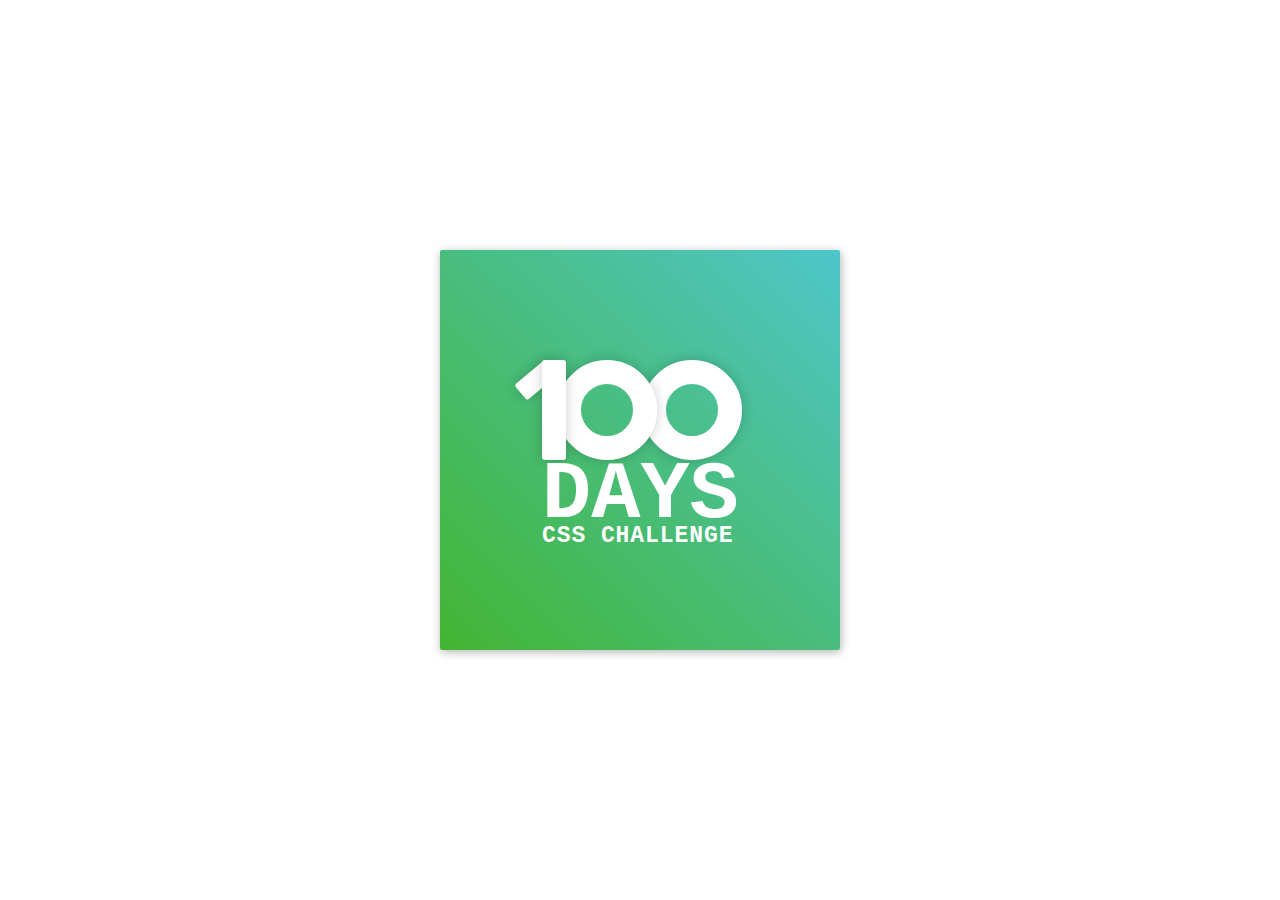
<file: Day 1/index.html>
<!-- We Created  Some CSS Animation In My 100Days And We Learn How To Do It
In This We Created 100 Days Challange Poster -->


<!DOCTYPE html>
<html lang="en">
<head>
    <meta charset="UTF-8">
    <meta name="viewport" content="width=device-width, initial-scale=1.0">
    <title>Day 1 of 100dayscss</title>
    <link rel="stylesheet" href="style.css">
</head>
<body>
    <div class="frame">
        <div class="center">
            <div class="number">
                <div class="one-one"></div>
                <div class="one-two"></div>
                <div class="zero-one"></div>
                <div class="zero-two"></div>
            </div>
            <span class="big">DAYS</span>
            <span class="small">Css challenge</span>
        </div>
    </div>
</body>
</html>
</file>
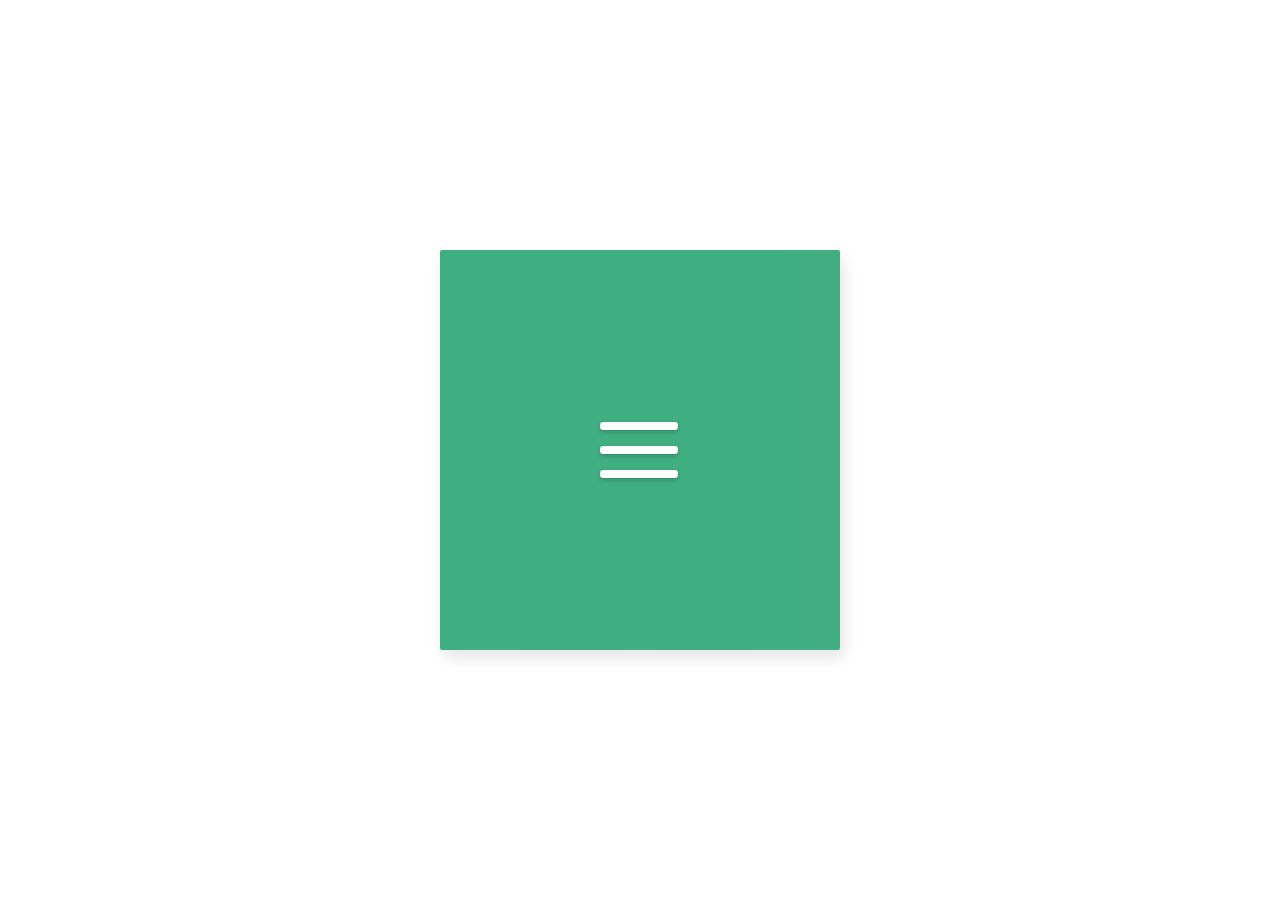
<file: Day 2/index.html>
<!-- We Created  Some CSS Animation In My 100Days And We Learn How To Do It
In This We Created A Menu Icon -->


<!DOCTYPE html>
<html lang="en">
<head>
    <meta charset="UTF-8">
    <meta name="viewport" content="width=device-width, initial-scale=1.0">
    <title>Day 2</title>
    <link rel="stylesheet" href="style.css">
    
</head>
<body>
    <div class="frame">
        <div class="center">
            <div class="menu">
				<div class="line one hidden"></div>
				<div class="line two hidden"></div>
				<div class="line three hidden"></div>
            </div>
    </div>
    <script src="script.js"></script>
</body>
</html>
</file>
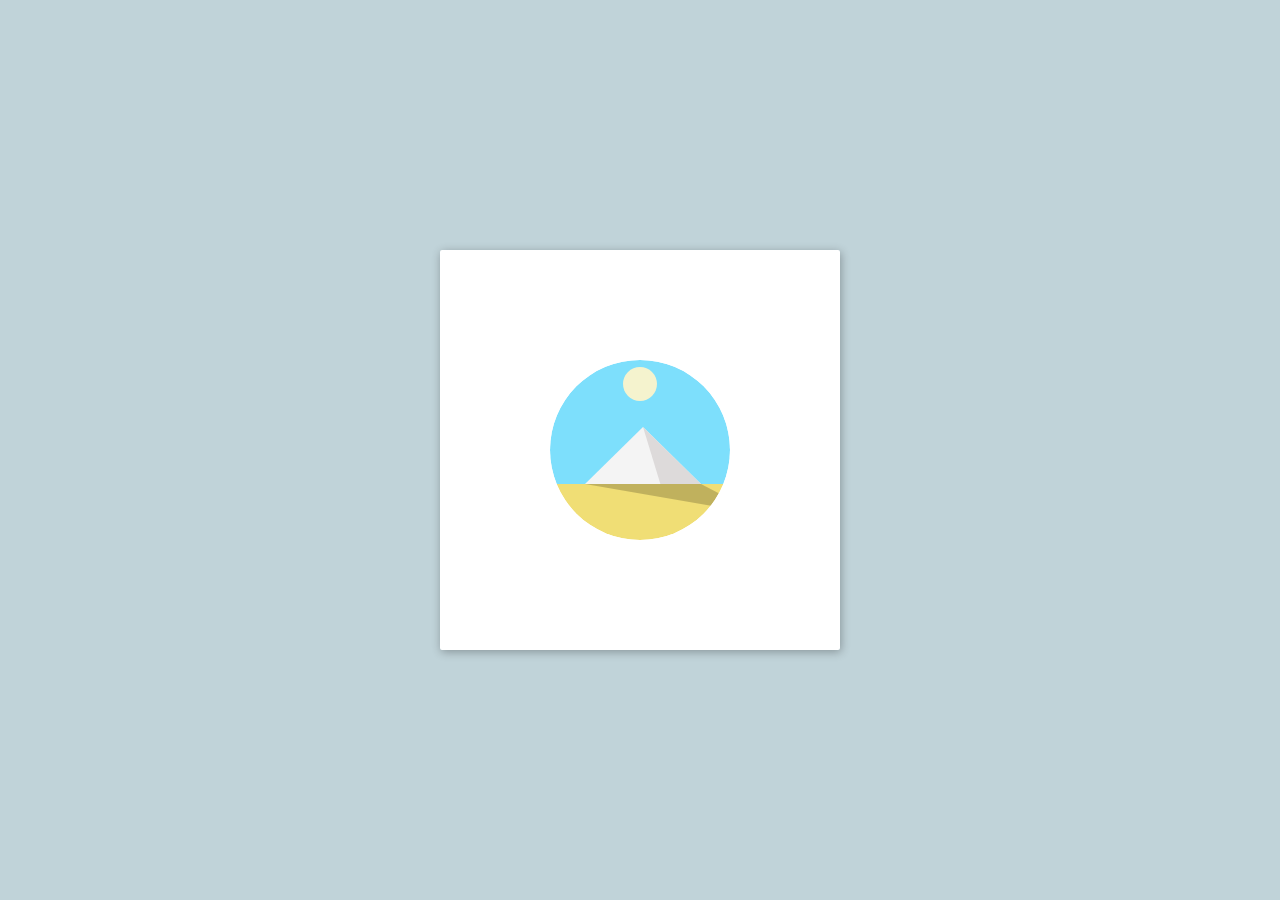
<file: Day 3/index.html>
<!-- We Created  Some CSS Animation In My 100Days And We Learn How To Do It
In This We Created Day-in-Day-Out Animation  -->


<!DOCTYPE html>
<html lang="en">
<head>
    <meta charset="UTF-8">
    <meta name="viewport" content="width=device-width, initial-scale=1.0">
    <title>Day 3</title>
    <link rel="stylesheet" href="style.css">
</head>
<body>
    <div class="frame">
        <div class="center">
            <div class="circle">
                <div class="sky"></div>
                <div class="moon"></div>
                <div class="slide-left"></div>
                <div class="slide-right"></div>
                <div class="shadow"></div>
                <div class="ground"></div>
            </div>
        </div>
    </div>
</body>
</html>
</file>
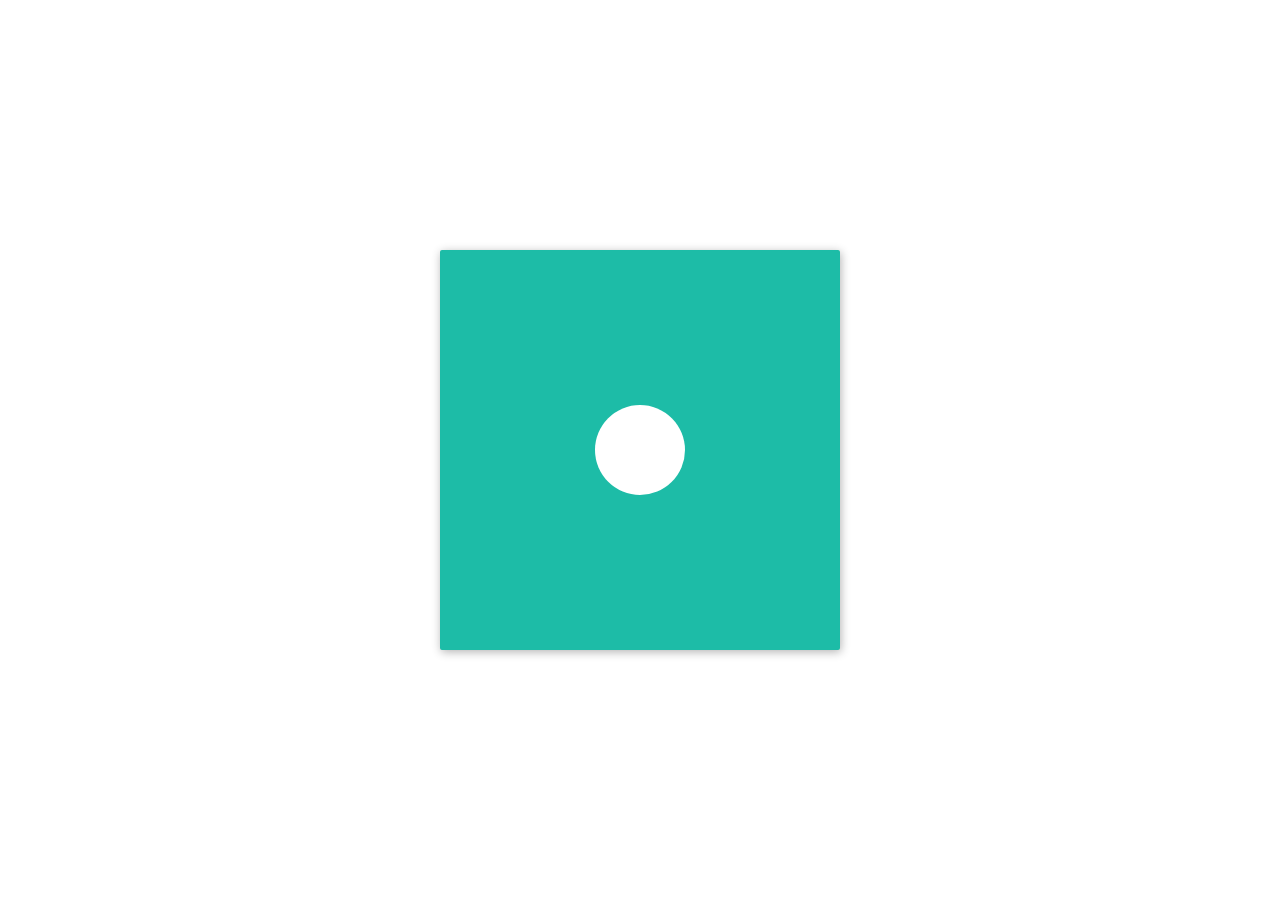
<file: Day 4/Index.html>
<!-- We Created  Some CSS Animation In My 100Days And We Learn How To Do It
In This We Created Loading Animation -->

<!DOCTYPE html>
<html lang="en">
<head>
    <meta charset="UTF-8">
    <meta name="viewport" content="width=device-width, initial-scale=1.0">
    <title>Day 4</title>
    <link rel="stylesheet" href="style.css">
</head>
<body>
    <div id="frame">
        <div class="center">
            <div class="dot-1"></div>
            <div class="dot-2"></div>
            <div class="dot-3"></div>
        </div>
    </div>
</body>
</html>
</file>
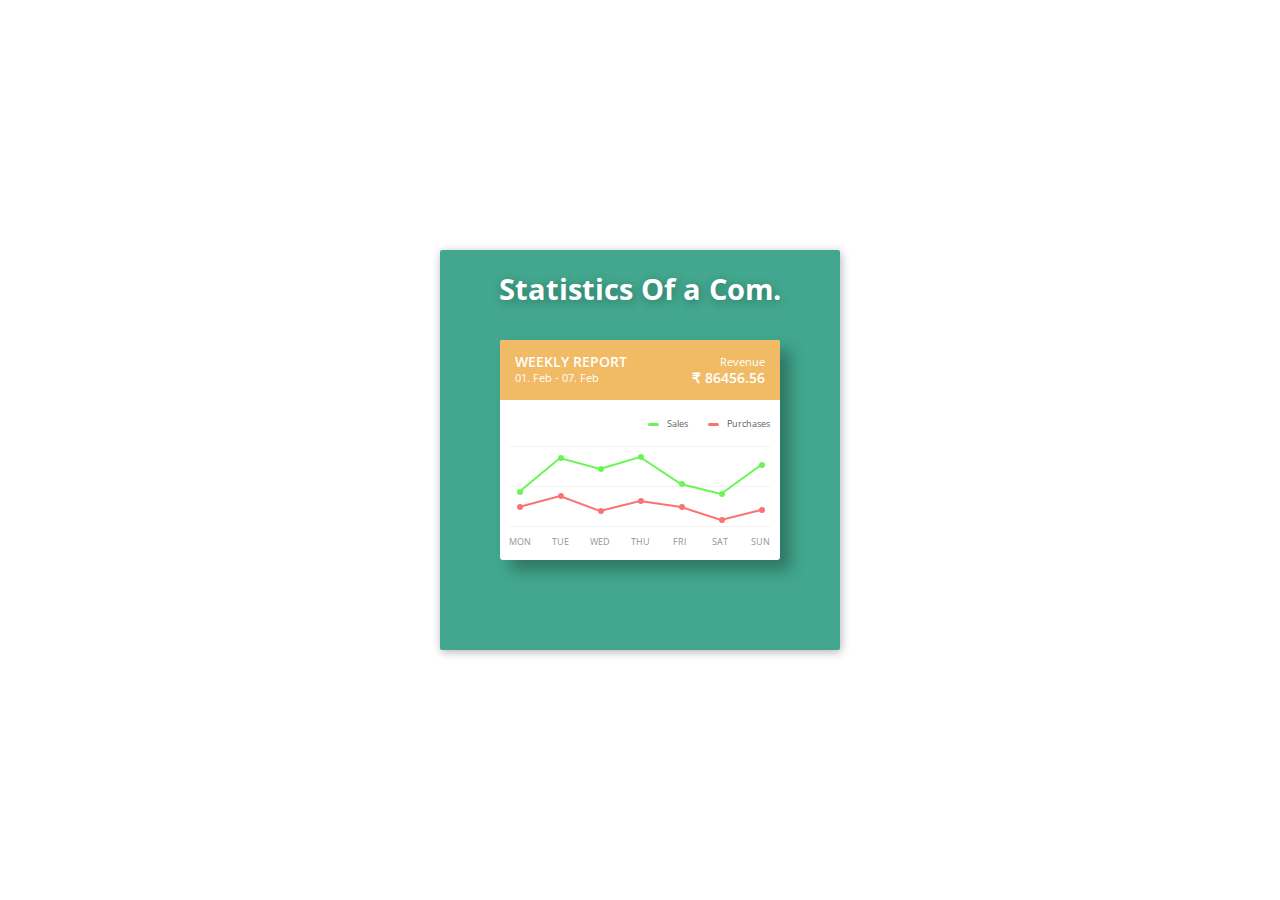
<file: Day 5/index.html>
<!-- We Created  Some CSS Animation In My 100Days And We Learn How To Do It
In This We Created Statistics With the help of CSS  -->

<!DOCTYPE html>
<html lang="en">

<head>
    <meta charset="UTF-8">
    <meta name="viewport" content="width=device-width, initial-scale=1.0">
    <title>Day 5</title>
    <link rel="stylesheet" href="style.css">
</head>

<body>
    <div id="frame">
        <div class="top">
            <h1>Statistics Of a Com.</h1>
        </div>
        <div class="card">
            <div class="header">
                <span class="title big">Weekly report</span>
                <span class="date small">01. Feb - 07. Feb</span>
                <span class="type small">Revenue</span>
                <span class="value big">&#8377 86456.56</span>
            </div>
            <div class="clearfix"></div>
            <div class="parameter">
                <span class="red">Sales</span>
                <span class="blue">Purchases</span>
            </div>
            <div class="statistic">
                <div class="line-1"></div>
                <div class="line-2"></div>
                <div class="line-3"></div>
                <div class="data red">
                    <svg>
                        <polyline points="9,46 50,12 90,23 130,11 171,38 211,48 251,19"></polyline>
                    </svg>
                    <div class="points">
                        <div class="point-1">
                            <div class="tooltip">458</div>
                        </div>
                        <div class="point-2">
                            <div class="tooltip">812</div>
                        </div>
                        <div class="point-3">
                            <div class="tooltip">746</div>
                        </div>
                        <div class="point-4">
                            <div class="tooltip">877</div>
                        </div>
                        <div class="point-5">
                            <div class="tooltip">517</div>
                        </div>
                        <div class="point-6">
                            <div class="tooltip">434</div>
                        </div>
                        <div class="point-7">
                            <div class="tooltip">458</div>
                        </div>
                    </div>
                </div>
                <div class="data blue">
                    <svg>
                        <polyline points="9,61 50,50 90,65 130,55 171,61 211,74 251,64"></polyline>
                    </svg>
                    <div class="points">
                        <div class="point-1">
                            <div class="tooltip">26</div>
                        </div>
                        <div class="point-2">
                            <div class="tooltip">41</div>
                        </div>
                        <div class="point-3">
                            <div class="tooltip">22</div>
                        </div>
                        <div class="point-4">
                            <div class="tooltip">36</div>
                        </div>
                        <div class="point-5">
                            <div class="tooltip">25</div>
                        </div>
                        <div class="point-6">
                            <div class="tooltip">13</div>
                        </div>
                        <div class="point-7">
                            <div class="tooltip">20</div>
                        </div>
                    </div>
                </div>
            </div>
            <div class="days">
                <span class="day">Mon</span>
                <span class="day">Tue</span>
                <span class="day">Wed</span>
                <span class="day">Thu</span>
                <span class="day">Fri</span>
                <span class="day">Sat</span>
                <span class="day">Sun</span>
            </div>
        </div>
    </div>
</body>

</html>
</file>
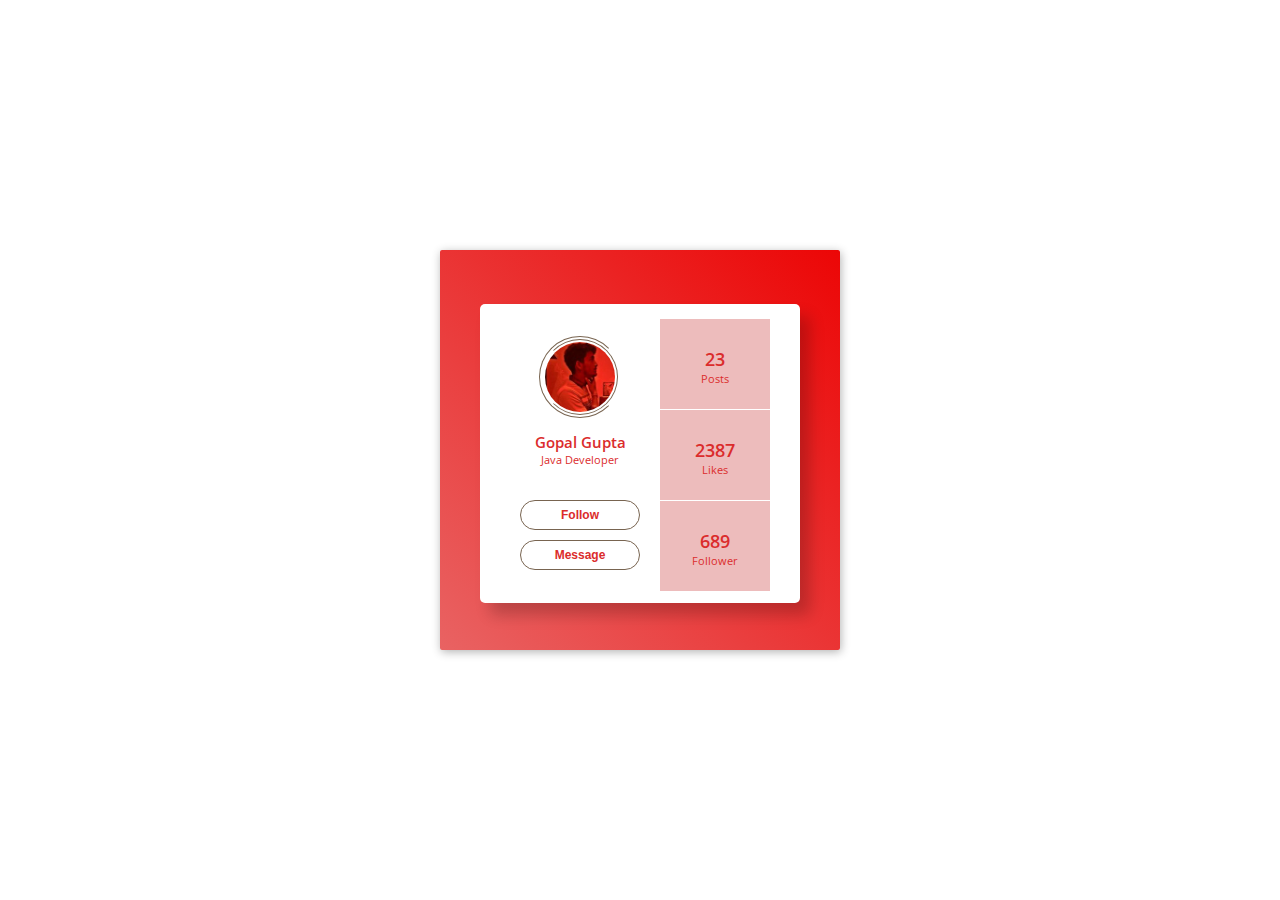
<file: Day 6/index.html>
<!DOCTYPE html>
<html lang="en">

<head>
    <meta charset="UTF-8">
    <meta name="viewport" content="width=device-width, initial-scale=1.0">
    <title>Document</title>
    <link rel="stylesheet" href="style.css">
</head>

<body>
    <div class="frame">
        <div class="center">
            <div class="profile">
                <div class="image">
                    <div class="circle-1"></div>
                    <div class="circle-2"></div>
                    <img src="/Day 6/profile.jpg" alt="Not Found">
                </div>
                <div class="name">Gopal Gupta</div>
                <div class="job">Java Developer</div>
                <div class="actions">
                    <button class="btn"><a href="https//:www.instagram.com/gowith_gopu/">Follow</a></button>
                    <button class="btn"><a href="">Message</a></button>
                </div>
                <div class="stats">
                    <div class="box">
                        <span class="value">23</span>
                        <span class="parameter">Posts</span>
                    </div>
                    <div class="box">
                        <span class="value">2387</span>
                        <span class="parameter">Likes</span>
                    </div>
                    <div class="box">
                        <span class="value">689</span>
                        <span class="parameter">Follower</span>
                    </div>
                </div>
            </div>
        </div>
</body>

</html>
</file>
<file: Day 1/style.css>
.frame {
    position: absolute;
    top: 50%;
    left: 50%;
    width: 400px;
    height: 400px;
    margin-top: -200px;
    margin-left: -200px;
    border-radius: 2px;
    box-shadow: 1px 2px 10px 0px rgba(0, 0, 0, 0.3);
    background: #43389F;
    background: -webkit-linear-gradient(bottom left, #43b532 0%, #4ec6ca 100%);
    background: -moz-linear-gradient(bottom left, #43b532 0%, #4ec6ca 100%);
    background: -o-linear-gradient(bottom left, #43b532 0%, #4ec6ca 100%);
    background: linear-gradient(to top right, #43b532 0%, #4ec6ca 100%);
    filter: progid:DXImageTransform.Microsoft.gradient(startColorstr='#43b532', endColorstr='#4ec6ca', GradientType=1);
    font-family: 'Courier New', 'Courier', sans-serif;
    color: #fff;
    -webkit-font-smoothing: antialiased;
    -moz-osx-font-smoothing: grayscale;
}

.center {
    position: absolute;
    top: 50.8%;
    left: 50.5%;
    transform: translate(-50%, -50%);
}

.number {
    position: relative;
    height: 100px;
    width: 200px;
}

.one-one {
    position: absolute;
    z-index: 1;
    top: 0;
    left: -16px;
    height: 40px;
    width: 20px;
    background: #fff;
    border-radius: 3px;
    transform: rotate(50deg);
    box-shadow: 0 0 13px 0 rgba(0, 0, 0, 0.2);
}

.one-two {
    position: absolute;
    z-index: 10;
    top: 0;
    left: 0px;
    height: 100px;
    width: 24px;
    background: #fff;
    border-radius: 3px;
    box-shadow: 0 0 13px 0 rgba(0, 0, 0, 0.2);
}

.zero-one,
.zero-two {
    position: absolute;
    top: 0;
    left: 15px;
    z-index: 8;
    box-sizing: border-box;
    height: 100px;
    width: 100px;
    border-radius: 50%;
    border: 24px solid #fff;
    box-shadow: 0 0 13px 0 rgba(0,0,0,0.2);
  }

  .zero-two {
    z-index: 6;
    left: 100px;
  }

  .big {
    position: relative;
    z-index: 20;
    display: block;
    font-size: 82px;
    line-height: 60px;
    text-transform: uppercase;
    font-weight: 700;
    margin-top: 6px;
  }
  
  .small {
    position: relative;
    z-index: 20;
    display: block; 
    font-size: 23px;
    line-height: 20px;
    text-transform: uppercase;
    font-weight: 700;
    letter-spacing: .04em;
  }
</file>
<file: Day 2/style.css>
@import url(https://fonts.googleapis.com/css?family=Open+Sans:700,300);
.frame {
  background: linear-gradient(to right, #3faf81 0%, #40ae82 100%);
  position: absolute;
  top: 50%;
  left: 50%;
  width: 400px;
  height: 400px;
  margin-top: -200px;
  margin-left: -200px;
  border-radius: 2px;
  box-shadow: 4px 8px 16px 0 rgba(0, 0, 0, 0.1);
  overflow: hidden;
  color: #333;
  font-family: "Open Sans", Helvetica, sans-serif;
  -webkit-font-smoothing: antialiased;
  -moz-osx-font-smoothing: grayscale;
}

.center {
  position: absolute;
  top: 50%;
  left: 50%;
  transform: translate(-50%, -50%);
}

.menu {
  position: relative;
  width: 5rem;
  height: 3.5rem;
  box-sizing: border-box;
  cursor: pointer;
}

.line {
  position: absolute;
  width: 4.9rem;
  height: 0.5rem;
  background: white;
  border-radius: 0.2rem;
  cursor: pointer;
  box-shadow: 0 2px 4px 0 rgba(0, 0, 0, 0.2);
  --duration-long: 0.35s;
  --duration-short: 0.25s;
}

.one {
  top: 0;
}

.two {
  top: 50%;
  transform: translateY(-50%);
}

.three {
  bottom: 0;
  background: white;
  transform-origin: 50% 100%;
}

.forward .one {
  -webkit-animation: fwd-top-trans var(--duration-short) 1 linear forwards, fwd-top-rotate var(--duration-short) var(--duration-long) 1 linear forwards;
          animation: fwd-top-trans var(--duration-short) 1 linear forwards, fwd-top-rotate var(--duration-short) var(--duration-long) 1 linear forwards;
}

.forward .two {
  scale: 0;
  transition: linear var(--duration-long);
}

.forward .three {
  -webkit-animation: fwd-btm-trans var(--duration-short) 1 linear forwards, fwd-btm-rotate var(--duration-short) var(--duration-long) 1 linear forwards;
          animation: fwd-btm-trans var(--duration-short) 1 linear forwards, fwd-btm-rotate var(--duration-short) var(--duration-long) 1 linear forwards;
}

.backward .one {
  -webkit-animation: back-top-rotate var(--duration-short) 1 linear backwards, back-top-trans var(--duration-short) var(--duration-long) 1 linear backwards;
          animation: back-top-rotate var(--duration-short) 1 linear backwards, back-top-trans var(--duration-short) var(--duration-long) 1 linear backwards;
}

.backward .two {
  scale: 1;
  transition: linear var(--duration-long) var(--duration-short);
}

.backward .three {
  -webkit-animation: back-btm-rotate var(--duration-short) 1 linear backwards, back-btm-trans var(--duration-short) var(--duration-long) 1 linear backwards;
          animation: back-btm-rotate var(--duration-short) 1 linear backwards, back-btm-trans var(--duration-short) var(--duration-long) 1 linear backwards;
}

@-webkit-keyframes fwd-top-trans {
  0% {
    top: 0;
    tranform: translateY(0);
  }
  100% {
    top: 50%;
    transform: translateY(-50%);
  }
}

@keyframes fwd-top-trans {
  0% {
    top: 0;
    tranform: translateY(0);
  }
  100% {
    top: 50%;
    transform: translateY(-50%);
  }
}
@-webkit-keyframes fwd-top-rotate {
  0% {
    rotate: 0;
  }
  100% {
    rotate: 45deg;
  }
}
@keyframes fwd-top-rotate {
  0% {
    rotate: 0;
  }
  100% {
    rotate: 45deg;
  }
}
@-webkit-keyframes fwd-btm-trans {
  0% {
    bottom: 0;
    tranform: translateY(0);
  }
  100% {
    bottom: 50%;
    transform: translateY(50%);
  }
}
@keyframes fwd-btm-trans {
  0% {
    bottom: 0;
    tranform: translateY(0);
  }
  100% {
    bottom: 50%;
    transform: translateY(50%);
  }
}
@-webkit-keyframes fwd-btm-rotate {
  0% {
    rotate: 0;
  }
  100% {
    rotate: 135deg;
  }
}
@keyframes fwd-btm-rotate {
  0% {
    rotate: 0;
  }
  100% {
    rotate: 135deg;
  }
}
@-webkit-keyframes back-top-trans {
  0% {
    top: 50%;
    transform: translateY(-50%);
  }
  100% {
    top: 0;
    tranform: translateY(0);
  }
}
@keyframes back-top-trans {
  0% {
    top: 50%;
    transform: translateY(-50%);
  }
  100% {
    top: 0;
    tranform: translateY(0);
  }
}
@-webkit-keyframes back-top-rotate {
  0% {
    rotate: 45deg;
  }
  100% {
    rotate: 0;
  }
}
@keyframes back-top-rotate {
  0% {
    rotate: 45deg;
  }
  100% {
    rotate: 0;
  }
}
@-webkit-keyframes back-btm-trans {
  0% {
    bottom: 50%;
    transform: translateY(50%);
  }
  100% {
    bottom: 0;
    tranform: translateY(0);
  }
}
@keyframes back-btm-trans {
  0% {
    bottom: 50%;
    transform: translateY(50%);
  }
  100% {
    bottom: 0;
    tranform: translateY(0);
  }
}
@-webkit-keyframes back-btm-rotate {
  0% {
    rotate: 135deg;
  }
  100% {
    rotate: 0;
  }
}
@keyframes back-btm-rotate {
  0% {
    rotate: 135deg;
  }
  100% {
    rotate: 0;
  }
}
</file>
<file: Day 3/style.css>
body{
	background-color: #c0d3d9;
}

.frame {
	position: absolute;
	top: 50%;
	left: 50%;
	width: 400px;
	height: 400px;
	margin-top: -200px;
	margin-left: -200px;
	border-radius: 2px;
	box-shadow: 1px 2px 10px 0px rgba(0, 0, 0, 0.3);
	background: #ffffff;
	color: #fff;
}

.center {
	position: absolute;
	top: 50%;
	left: 50%;
	transform: translate(-50%, -50%);
}

.circle {
	position: relative;
	overflow: hidden;
	-webkit-clip-path: circle(90px at 90px 90px);
	clip-path: circle(90px at 90px 90px);
	width: 180px;
	height: 180px;
	border-radius: 50%;
}

.circle .sky {
	position: absolute;
	z-index: 0;
	top: 0;
	left: 0;
	right: 0;
	height: 124px;
	background: #7ddffc;
	-webkit-animation: sky-turns-black 4s cubic-bezier(0.4, 0, 0.49, 1) infinite;
	animation: sky-turns-black 4s cubic-bezier(0.4, 0, 0.49, 1) infinite;
}

.circle .moon {
	position: absolute;
	z-index: 2;
	top: 7px;
	left: 73px;
	width: 34px;
	height: 34px;
	border-radius: 50%;
	background: #F5F3CE;
	transform-origin: 50% 400%;
	-webkit-animation: sun-goes-down 4s cubic-bezier(0.4, 0, 0.49, 1) infinite;
	animation: sun-goes-down 4s cubic-bezier(0.4, 0, 0.49, 1) infinite;
}

.circle .slide-left {
	position: absolute;
	top: 67px;
	left: 35px;
	height: 57px;
	width: 116px;
	background: #f4f4f4;
	-webkit-clip-path: polygon(0% 100%, 100% 100%, 50% 0%);
	clip-path: polygon(0% 100%, 100% 100%, 50% 0%);
	-webkit-animation: pyramide-shading 4s cubic-bezier(0.4, 0, 0.49, 1) infinite;
	animation: pyramide-shading 4s cubic-bezier(0.4, 0, 0.49, 1) infinite;
}

.circle .slide-right {
	position: absolute;
	top: 67px;
	left: 93px;
	height: 57px;
	width: 58px;
	background: #dddada;
	-webkit-clip-path: polygon(30% 100%, 100% 100%, 0% 0%);
	clip-path: polygon(30% 100%, 100% 100%, 0% 0%);
	animation: pyramide-shading 4s cubic-bezier(0.4, 0, 0.49, 1) infinite reverse;
}

.circle .shadow {
	position: absolute;
	z-index: 2;
	top: 124px;
	left: -80px;
	height: 30px;
	width: 360px;
	background: rgba(0, 0, 0, 0.2);
	transform-origin: 50% 0%;
	-webkit-clip-path: polygon(115px 0%, 231px 0%, 80% 100%);
	clip-path: polygon(115px 0%, 231px 0%, 80% 100%);
	-webkit-animation: shadow-on-the-floor 4s cubic-bezier(0.4, 0, 0.49, 1) infinite;
	animation: shadow-on-the-floor 4s cubic-bezier(0.4, 0, 0.49, 1) infinite;
}

.circle .ground {
	position: absolute;
	z-index: 1;
	bottom: 0;
	left: 0;
	right: 0;
	height: 56px;
	background: #f0de75;
	-webkit-animation: fading-sand 4s cubic-bezier(0.4, 0, 0.49, 1) infinite;
	animation: fading-sand 4s cubic-bezier(0.4, 0, 0.49, 1) infinite;
}

@-webkit-keyframes sun-goes-down {
	0% {
		background: #f57209;
		transform: rotate(-70deg);
	}

	30% {
		background: #F5F3CE;
		transform: rotate(-28deg);
	}

	70% {
		background: #F5F3CE;
	}

	100% {
		background: #f57209;
		transform: rotate(70deg);
	}
}

@keyframes sun-goes-down {
	0% {
		background: #F5F3CE;
		transform: rotate(-70deg);
	}

	30% {
		background: #F5F3CE;
		transform: rotate(-28deg);
	}

	70% {
		background: #f1e94c;
	}

	100% {
		background: #F5F3CE;
		transform: rotate(70deg);
	}
}

@-webkit-keyframes sky-turns-black {
	0% {
		background: #272c34;
	}

	30% {
		background: #272c34;
	}

	70% {
		background: #272c34;
	}

	100% {
		background: #272c34;
	}
}

@keyframes sky-turns-black {
	0% {
		background: #272c34;
	}

	30% {
		background: #272c34;
	}

	70% {
		background: #7ddffc;
	}

	100% {
		background: #272c34;
	}
}

@-webkit-keyframes pyramide-shading {
	0% {
		background: #272c34;
	}

	30% {
		background: #f4f4f4;
	}

	70% {
		background: #dddada;
	}

	100% {
		background: #272c34;
	}
}

@keyframes pyramide-shading {
	0% {
		background: #272c34;
	}

	30% {
		background: #f4f4f4;
	}

	70% {
		background: #dddada;
	}

	100% {
		background: #272c34;
	}
}

@-webkit-keyframes shadow-on-the-floor {
	0% {
		transform: scaleY(0);
		-webkit-clip-path: polygon(115px 0%, 231px 0%, 100% 100%);
		clip-path: polygon(115px 0%, 231px 0%, 100% 100%);
	}

	30% {
		transform: scaleY(1);
		-webkit-clip-path: polygon(115px 0%, 231px 0%, 80% 100%);
		clip-path: polygon(115px 0%, 231px 0%, 80% 100%);
	}

	55% {
		transform: scaleY(0.4);
	}

	75% {
		transform: scaleY(1);
	}

	100% {
		transform: scaleY(0);
		-webkit-clip-path: polygon(115px 0%, 231px 0%, 0% 100%);
		clip-path: polygon(115px 0%, 231px 0%, 0% 100%);
	}
}

@keyframes shadow-on-the-floor {
	0% {
		transform: scaleY(0);
		-webkit-clip-path: polygon(115px 0%, 231px 0%, 100% 100%);
		clip-path: polygon(115px 0%, 231px 0%, 100% 100%);
	}

	30% {
		transform: scaleY(1);
		-webkit-clip-path: polygon(115px 0%, 231px 0%, 80% 100%);
		clip-path: polygon(115px 0%, 231px 0%, 80% 100%);
	}

	55% {
		transform: scaleY(0.4);
	}

	75% {
		transform: scaleY(1);
	}

	100% {
		transform: scaleY(0);
		-webkit-clip-path: polygon(115px 0%, 231px 0%, 0% 100%);
		clip-path: polygon(115px 0%, 231px 0%, 0% 100%);
	}
}

@-webkit-keyframes fading-sand {
	0% {
		background: #272c34;
	}

	30% {
		background: #f0de75;
	}

	70% {
		background: #f0de75;
	}

	100% {
		background: #272c34;
	}
}

@keyframes fading-sand {
	0% {
		background: #272c34;
	}

	30% {
		background: #f0de75;
	}

	70% {
		background: #f0de75;
	}

	100% {
		background: #272c34;
	}
}
</file>
<file: Day 4/style.css>
#frame {
    position: absolute;
    top: 50%;
    left: 50%;
    width: 400px;
    height: 400px;
    margin-top: -200px;
    margin-left: -200px;
    border-radius: 2px;
    box-shadow: 1px 2px 10px 0px rgba(0, 0, 0, 0.3);
    background: #1dbca7;
    color: #fff;
}

.center {
    position: absolute;
    width: 220px;
    height: 220px;
    top: 90px;
    left: 90px;
  }
  
  .dot-1 {
    position: absolute;
    z-index: 3;
    width: 30px;
    height: 30px;
    top: 95px;
    left: 95px;
    background: #fff;
    border-radius: 50%;
    animation-fill-mode: both;
    animation: jump-jump-1 2s cubic-bezier(0.21, 0.98, 0.6, 0.99) infinite alternate;
  }
  
  .dot-2 {
    position: absolute;
    z-index: 2;
    width: 60px;
    height: 60px;
    top: 80px;
    left: 80px;
    background: #fff;
    border-radius: 50%;
    animation-fill-mode: both;
   animation: jump-jump-2 2s cubic-bezier(0.21, 0.98, 0.6, 0.99) infinite alternate;
  }
  
  .dot-3 {
    position: absolute;
    z-index: 1;
    width: 90px;
    height: 90px;
    top: 65px;
    left: 65px;
    background: #fff;
    border-radius: 50%;
    animation-fill-mode: both;
    animation: jump-jump-3 2s cubic-bezier(0.21, 0.98, 0.6, 0.99) infinite alternate;
  }

  @keyframes jump-jump-1 {
    0%, 70% {
      box-shadow: 2px 2px 3px 2px rgba(0, 0, 0, 0.2);
      transform: scale(0);
    }
    100% {
      box-shadow: 10px 10px 15px 0 rgba(0, 0, 0, 0.3);
      transform: scale(1);
    }
  }
  @keyframes jump-jump-2 {
    0%, 40% {
      box-shadow: 2px 2px 3px 2px rgba(0, 0, 0, 0.2);
      transform: scale(0);
    }
    100% {
      box-shadow: 10px 10px 15px 0 rgba(0, 0, 0, 0.3);
      transform: scale(1);
    }
  }

  @keyframes jump-jump-3 {
    0%, 10% {
      box-shadow: 2px 2px 3px 2px rgba(0, 0, 0, 0.2);
      transform: scale(0);
    }
    100% {
      box-shadow: 10px 10px 15px 0 rgba(0, 0, 0, 0.3);
      transform: scale(1);
    }
  }
</file>
<file: Day 5/style.css>
@import url(https://fonts.googleapis.com/css?family=Open+Sans:600,400);

#frame {
    position: absolute;
    top: 50%;
    left: 50%;
    width: 400px;
    height: 400px;
    margin-top: -200px;
    margin-left: -200px;
    border-radius: 2px;
    box-shadow: 1px 2px 10px 0px rgba(0, 0, 0, 0.3);
    background: #42a78e;
    font-family: "Open Sans", Helvetica, sans-serif;
    color: #fff;
}

.top {
    text-align: center;
    font-size: 0.9rem;
    color: #fff;
    text-shadow: 1px 2px 10px rgba(0, 0, 0, 0.3);
}

.card {
    position: absolute;
    top: 90px;
    left: 60px;
    height: 220px;
    width: 280px;
    background: #fff;
    border-radius: 3px;
    box-shadow: 10px 10px 15px 0 rgba(0, 0, 0, 0.3);
    overflow: hidden;
}

.card .header {
    position: relative;
    height: 60px;
    width: 100%;
    background: #F1BA64;
    color: #fff;
}

.card .header .big {
    position: absolute;
    font-weight: 600;
    font-size: 14px;
    text-transform: uppercase;
}

.card .header .small {
    position: absolute;
    font-weight: 400;
    font-size: 11px;
}

.title {
    top: 12px;
    left: 15px;
}

.date {
    top: 30px;
    left: 15px;
}

.type {
    top: 14px;
    right: 15px;
}

.value {
    top: 28px;
    right: 15px;
}

.parameter {
    text-align: right;
    padding: 10px 0 14px 0;
}

.parameter span {
    position: relative;
    font-size: 9px;
    color: #606060;
    line-height: 13px;
    padding: 0 10px 0 25px;
}

.parameter span:before {
    position: absolute;
    left: 6px;
    top: 6px;
    display: block;
    content: "";
    width: 11px;
    height: 3px;
    border-radius: 3px;
}

.parameter .red:before {
    background: #6cf457;
}

.parameter .blue:before {
    background: #FA7373;
}

.card .statistic {
    position: relative;
    height: 81px;
    width: 260px;
    margin: 0 auto;
}

.statistic .line-1,
.statistic .line-3,
.statistic .line-2 {
    position: absolute;
    top: 0;
    left: 0;
    right: 0;
    height: 1px;
    background: #F2F2F2;
}

.statistic .line-2 {
    top: 40px;
}

.statistic .line-3 {
    top: inherit;
    bottom: 0;
}

.statistic .data svg {
    position: absolute;
    top: 0;
    left: 0;
    right: 0;
    bottom: 0;
}

.statistic .data polyline {
    fill: none;
    stroke-width: 2;
    stroke-linecap: round;
}

.statistic .data.red polyline {
    stroke: #6cf457;
}

.statistic .data.blue polyline {
    stroke: #FA7373;
}

.statistic .data .tooltip {
    position: absolute;
    bottom: 13px;
    left: 50%;
    transform: translate3d(-50%, 10px, 0);
    font-weight: 600;
    font-size: 11px;
    line-height: 11px;
    color: #fff;
    padding: 8px 6px;
    border-radius: 3px;
    visibility: hidden;
    opacity: 0;
    transition: transform 0.4s ease-out 0s, opacity 0.4s ease-out 0s;
}

.statistic .data .tooltip:after {
    position: absolute;
    display: block;
    content: "";
    height: 6px;
    width: 6px;
    left: 50%;
    margin-left: -3px;
    bottom: -3px;
    transform: rotate(45deg);
}

.statistic .data [class^=point-] {
    position: absolute;
    width: 6px;
    height: 6px;
    border-radius: 3px;
    cursor: pointer;
    z-index: 10;
}

.statistic .data [class^=point-]:hover .tooltip {
    visibility: visible;
    opacity: 1;
    transform: translate3d(-50%, 0, 0);
}

.statistic .data.red [class^=point-],
.card .statistic .data.red .tooltip,
.card .statistic .data.red .tooltip:after {
    background: #6cf457;
}

.statistic .data.red .point-1 {
    left: 7px;
    top: 43px;
}

.statistic .data.red .point-2 {
    left: 48px;
    top: 9px;
}

.statistic .data.red .point-3 {
    left: 88px;
    top: 20px;
}

.statistic .data.red .point-4 {
    left: 128px;
    top: 8px;
}

.statistic .data.red .point-5 {
    left: 169px;
    top: 35px;
}

.statistic .data.red .point-6 {
    left: 209px;
    top: 45px;
}

.statistic .data.red .point-7 {
    left: 249px;
    top: 16px;
}

.statistic .data.blue [class^=point-],
.card .statistic .data.blue .tooltip,
.card .statistic .data.blue .tooltip:after {
    background: #FA7373;
}

.statistic .data.blue .point-1 {
    left: 7px;
    top: 58px;
}

.statistic .data.blue .point-2 {
    left: 48px;
    top: 47px;
}

.statistic .data.blue .point-3 {
    left: 88px;
    top: 62px;
}

.statistic .data.blue .point-4 {
    left: 128px;
    top: 52px;
}

.statistic .data.blue .point-5 {
    left: 169px;
    top: 58px;
}

.statistic .data.blue .point-6 {
    left: 209px;
    top: 71px;
}

.statistic .data.blue .point-7 {
    left: 249px;
    top: 61px;
}

.card .days {
    width: 280px;
    margin: 0 auto;
}

.card .days .day {
    display: block;
    float: left;
    width: 14.2857142857%;
    font-size: 9px;
    color: #949494;
    line-height: 30px;
    text-transform: uppercase;
    text-align: center;
}
</file>
<file: Day 6/style.css>
@import url(https://fonts.googleapis.com/css?family=Open+Sans:600,300);

.frame {
    position: absolute;
    top: 50%;
    left: 50%;
    width: 400px;
    height: 400px;
    margin-top: -200px;
    margin-left: -200px;
    border-radius: 2px;
    box-shadow: 1px 2px 10px 0px rgba(0, 0, 0, 0.3);
    background: #ca7c4e;
    background: linear-gradient(to top right, #e54848da 0%, #ec0606 100%);
    filter: progid:DXImageTransform.Microsoft.gradient(startColorstr="#EEBE6C", endColorstr="#CA7C4E", GradientType=1);
    color: #db2c2c;
    font-family: "Open Sans", Helvetica, sans-serif;
    -webkit-font-smoothing: antialiased;
    -moz-osx-font-smoothing: grayscale;
}

.center {
    position: absolute;
    left: 40px;
    top: 54px;
    height: 299px;
    width: 320px;
    background-color: #fff;
    overflow: hidden;
    border-radius: 5px;
    box-shadow: 10px 12px 15px 0px rgba(0, 0, 0, 0.2);
}

.profile {
    float: left;
    width: 200px;
    height: 320px;
    text-align: center;
}

.profile .image {
    position: relative;
    width: 70px;
    height: 70px;
    margin: 38px auto 0 auto;
}

.profile .image .circle-1,
.profile .image .circle-2 {
    position: absolute;
    box-sizing: border-box;
    width: 76px;
    height: 76px;
    top: -3px;
    left: -3px;
    border-width: 1px;
    border-style: solid;
    border-color: #786450 #786450 #786450 transparent;
    border-radius: 50%;
    transition: all 1.5s ease-in-out;
}

.profile .image .circle-2 {
    width: 82px;
    height: 82px;
    top: -6px;
    left: -6px;
    border-color: #786450 transparent #786450 #786450;
}

.profile .image img {
    display: block;
    border-radius: 50%;
    background: #f5e8df;
    height: 70px;
    width: 70px;
}

.profile .image:hover {
    cursor: pointer;
  }
  .profile .image:hover .circle-1, .profile .image:hover .circle-2 {
    transform: rotate(360deg);
  }
  .profile .image:hover .circle-2 {
    transform: rotate(-360deg);
  }
  .profile .name {
    font-size: 15px;
    font-weight: 600;
    margin-top: 20px;
  }
  .profile .job {
    font-size: 11px;
    line-height: 15px;
  }
  .profile .actions {
    margin-top: 33px;
  }

  .profile .actions .btn {
    display: block;
    width: 120px;
    height: 30px;
    margin: 0 auto 10px auto;
    background: none;
    border: 1px solid #786450;
    border-radius: 15px;
    font-size: 12px;
    font-weight: 600;
    box-sizing: border-box;
    transition: all 0.3s ease-in-out;
    color: #db2c2c;
  }
  .profile .actions .btn:hover {
    background: #db2c2c;
    color: #fff;
  }

  .stats {
    float: right;
    margin-right: -90px;
    margin-top: -261px;
    
  }
  .stats .box {
    box-sizing: border-box;
    width: 110px;
    height: 90px;
    background: #edbcbc;
    text-align: center;
    padding-top: 28px;
    transition: all 0.4s ease-in-out;
  }
  .stats .box:hover {
    background: #cb8f8f;
    cursor: pointer;
  }
  .stats .box:nth-child(2) {
    margin: 1px 0;
  }
  .stats span {
    display: block;
  }
  .stats .value {
    font-size: 18px;
    font-weight: 600;
  }
  .stats .parameter {
    font-size: 11px;
  }

  .btn a{
    text-decoration: none;
    color: #db2c2c;
  }

  .btn a:hover{
    color: white;
  }
</file>
